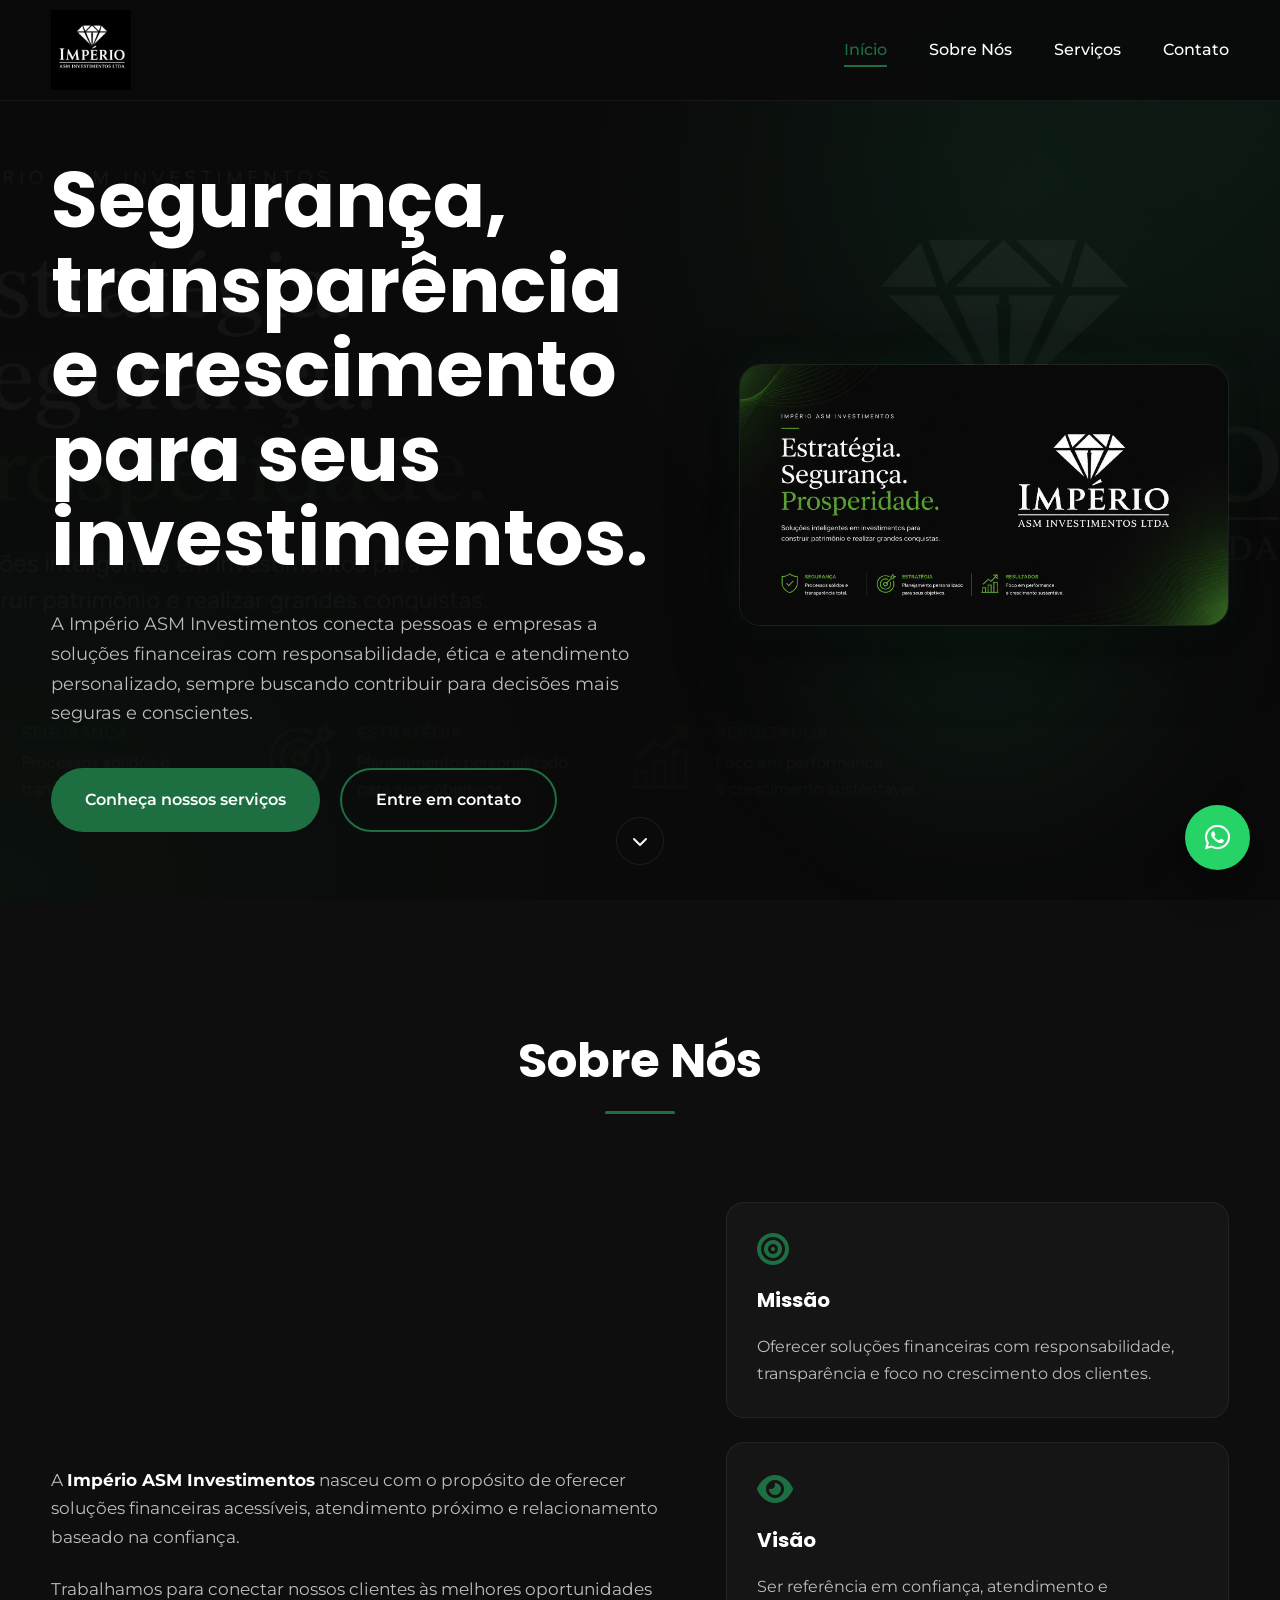
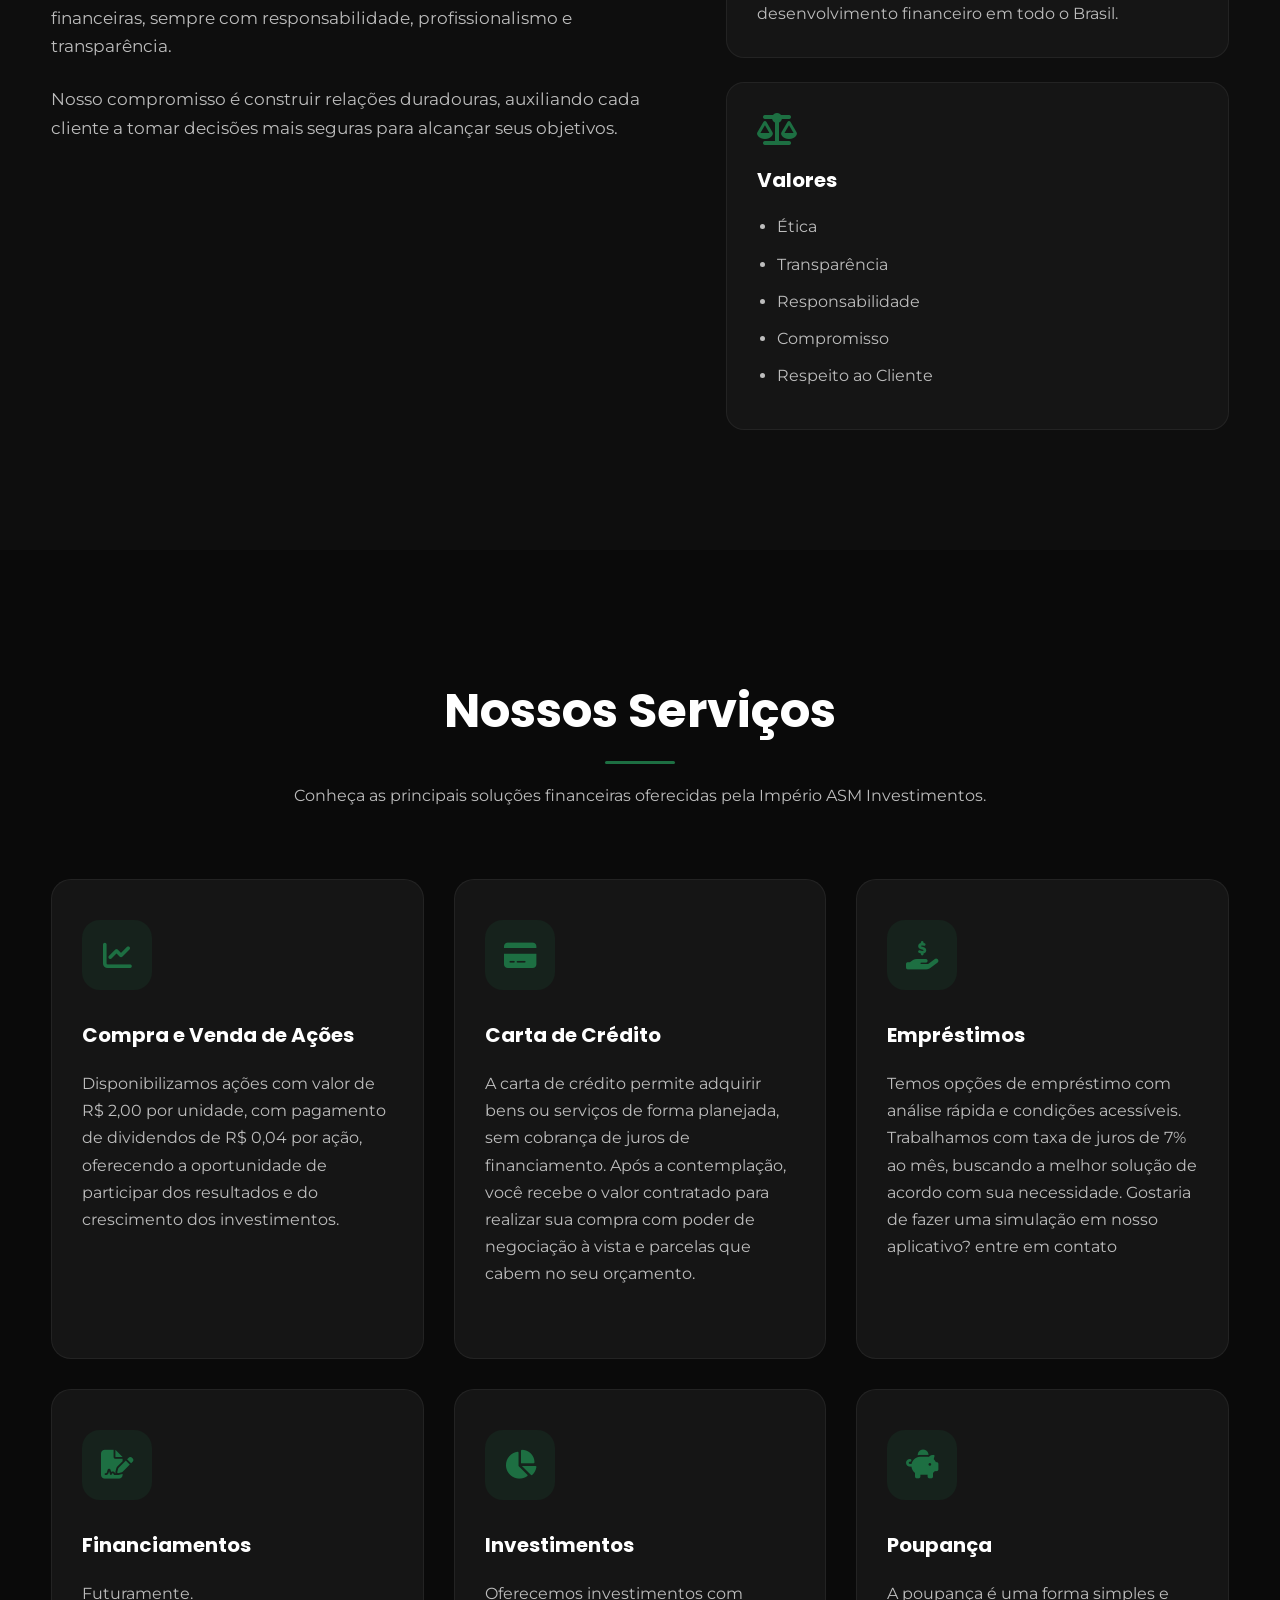
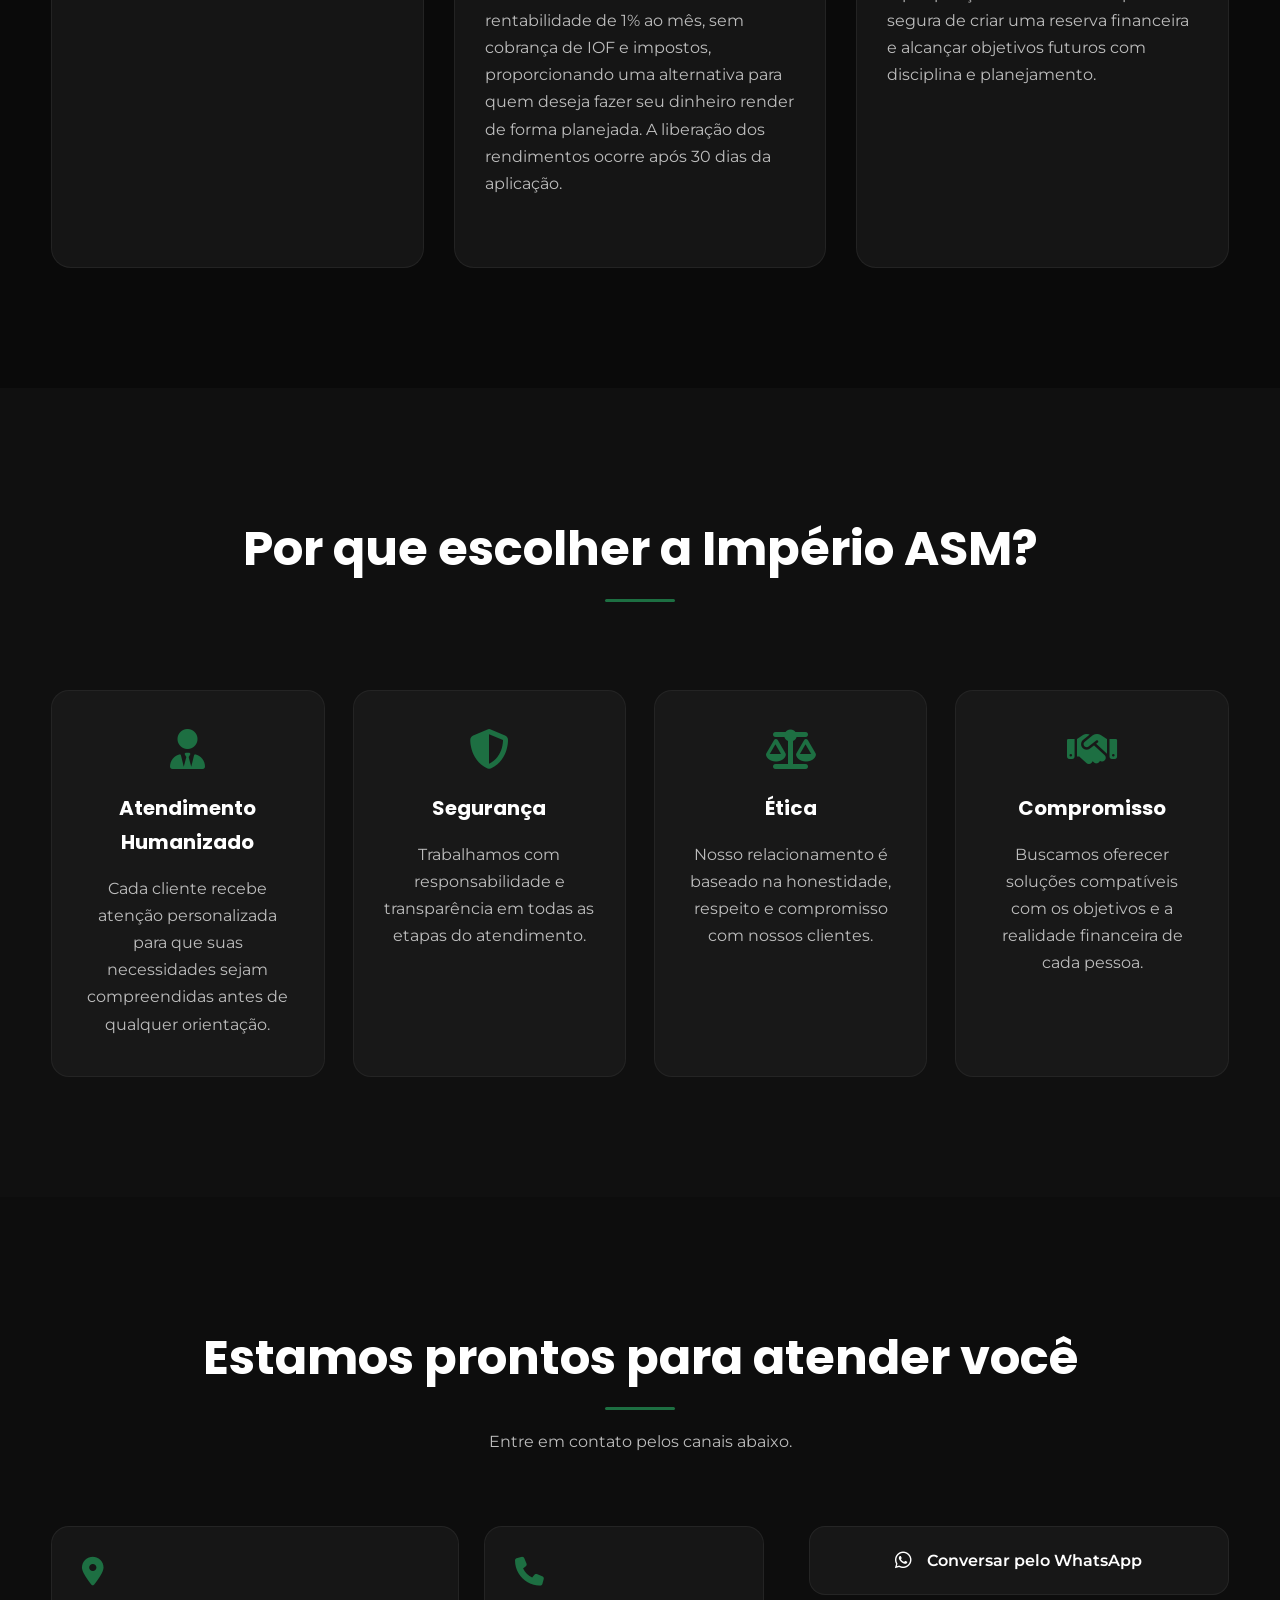
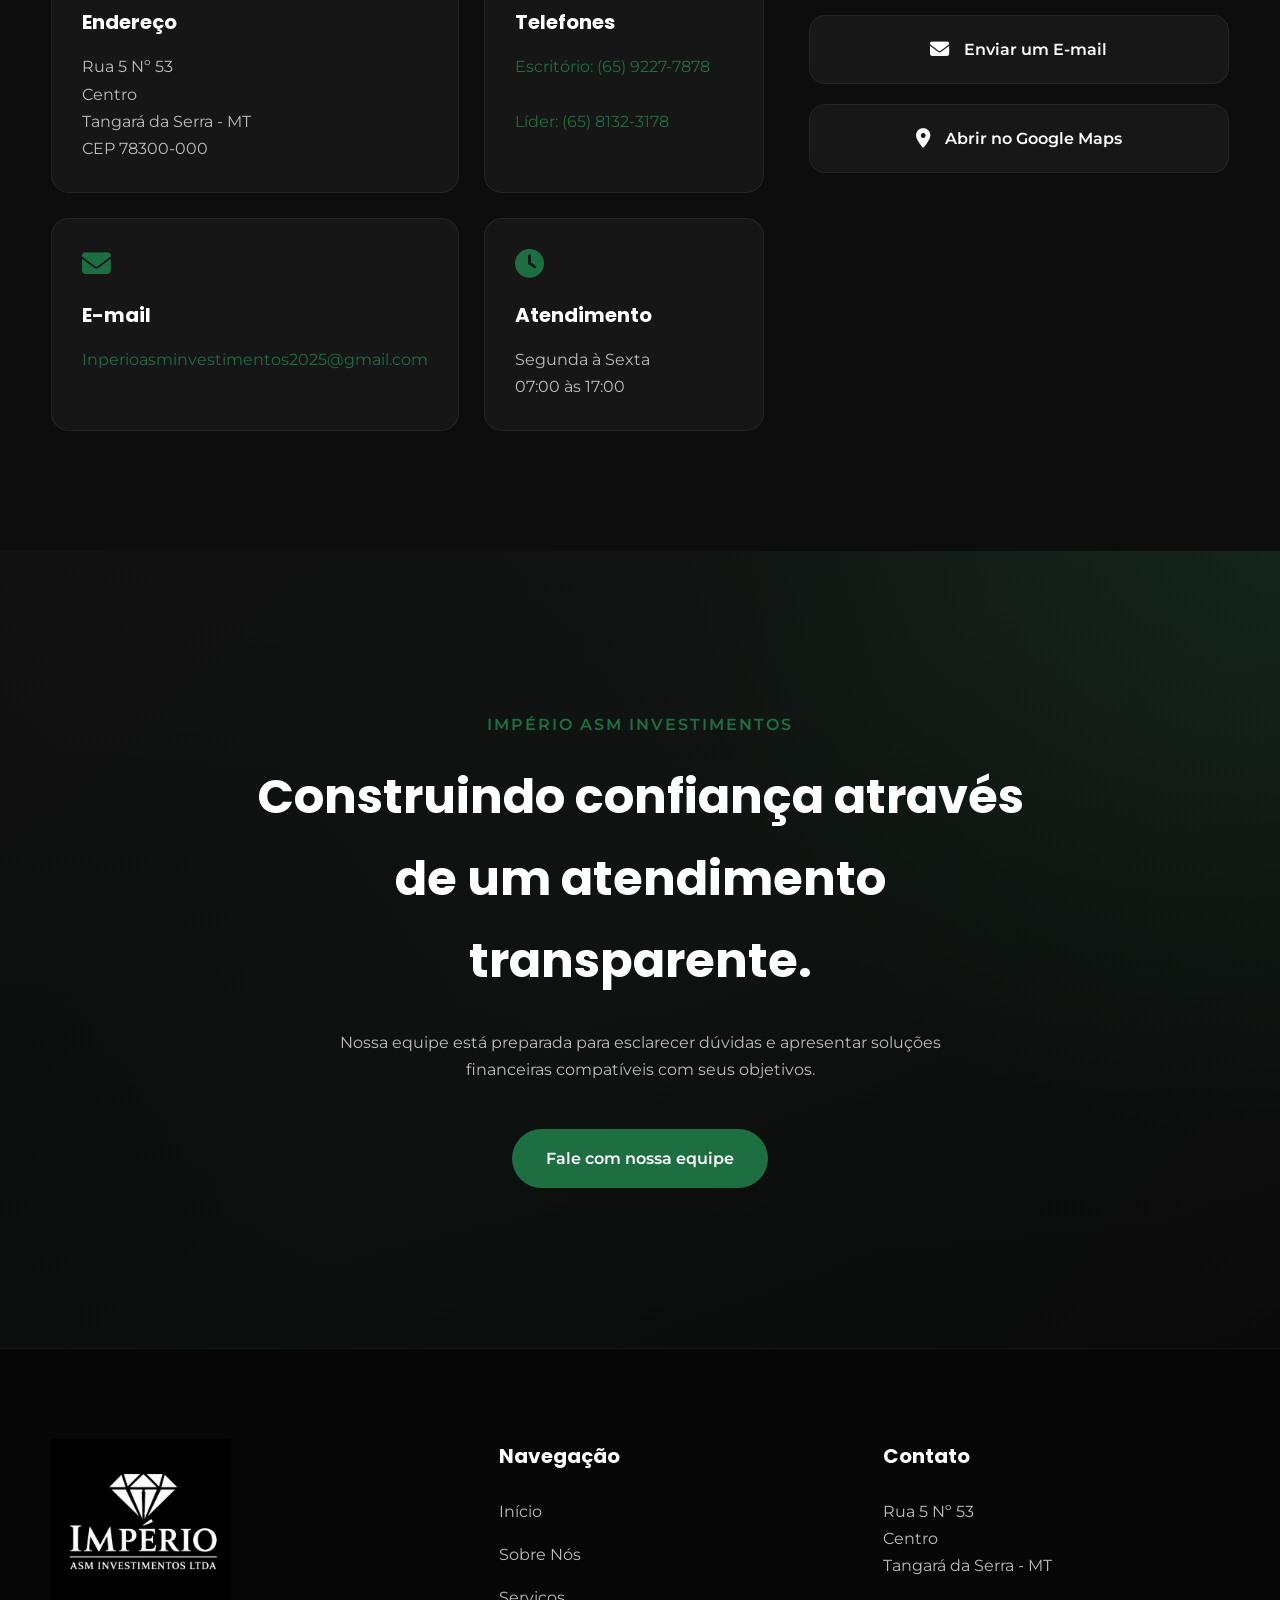
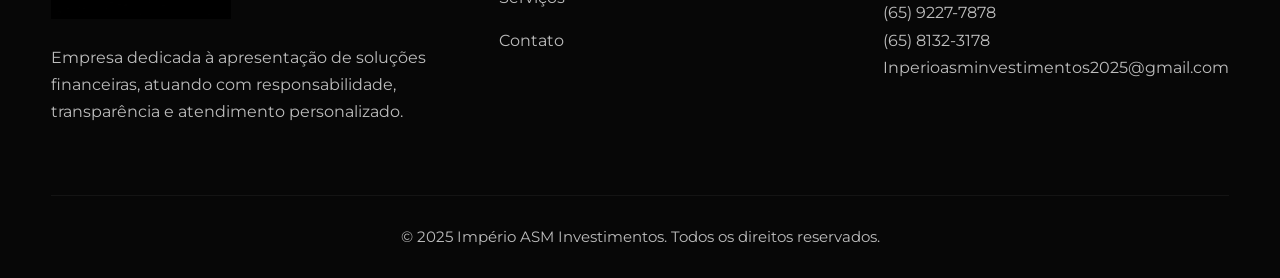
<file: index.html>
<!DOCTYPE html>
<html lang="pt-BR">

<head>

    <!-- Configurações Básicas -->
    <meta charset="UTF-8">
    <meta name="viewport" content="width=device-width, initial-scale=1.0">

    <!-- SEO -->
    <title>Império ASM Investimentos | Segurança, Transparência e Soluções Financeiras</title>

    <meta name="description"
        content="A Império ASM Investimentos oferece soluções financeiras com transparência, profissionalismo e atendimento personalizado.">

    <meta name="keywords"
        content="Investimentos, Carta de Crédito, Empréstimos, Financiamentos, Tangará da Serra, Mato Grosso">

    <meta name="author" content="Império ASM Investimentos">

    <meta name="robots" content="index,follow">

    <meta name="theme-color" content="#0A0A0A">

    <meta property="og:locale" content="pt_BR">

    <meta property="og:site_name" content="Império ASM Investimentos">

    <meta name="robots" content="index, follow">

    <link rel="canonical" href="https://imperioasminvestimentos.com.br/">

    <!-- Open Graph -->

    <meta property="og:title" content="Império ASM Investimentos">

    <meta property="og:description"
        content="Segurança, transparência e crescimento para seus investimentos.">

    <meta property="og:type" content="website">

    <meta property="og:image" content="assets/logo.png">

    <meta property="og:locale" content="pt_BR">

    <meta property="og:site_name" content="Império ASM Investimentos">

    <!-- Favicon -->

    <link rel="icon" href="assets/favicon.ico">

    <!-- Fontes -->

    <link rel="preconnect" href="https://fonts.googleapis.com">

    <link rel="preconnect" href="https://fonts.gstatic.com" crossorigin>

    <link href="https://fonts.googleapis.com/css2?family=Poppins:wght@300;400;500;600;700&family=Montserrat:wght@300;400;500;600&display=swap"
        rel="stylesheet">

    <!-- Font Awesome -->

    <link rel="stylesheet"
        href="https://cdnjs.cloudflare.com/ajax/libs/font-awesome/6.7.2/css/all.min.css">

    <!-- CSS -->

    <link rel="stylesheet" href="css/style.css">

</head>

<body>

    <!-- ========================= -->
    <!-- HEADER -->
    <!-- ========================= -->

    <header id="header">

        <div class="container">

            <nav class="navbar">

                <a href="#inicio" class="logo">
                    <img
                       src="assets/logo.png"
                       width="180"
                       height="180"
                       loading="eager"
                       alt="Império ASM Investimentos">

                </a>

                <button 
                 class="menu-toggle" 
                 id="menuToggle"
                 aria-label="Abrir menu de navegação">

                 <i class="fa-solid fa-bars"></i>

                </button>

                <ul class="menu" id="menu">

                    <li>

                        <a href="#inicio">

                            Início

                        </a>

                    </li>

                    <li>

                        <a href="#sobre">

                            Sobre Nós

                        </a>

                    </li>

                    <li>

                        <a href="#servicos">

                            Serviços

                        </a>

                    </li>

                    <li>

                        <a href="#contato">

                            Contato

                        </a>

                    </li>

                </ul>

            </nav>

        </div>

    </header>

    <!-- ========================= -->
    <!-- HERO -->
    <!-- ========================= -->

    <main>

        <section class="hero" id="inicio">

            <div class="hero-background"></div>

            <div class="container hero-grid">

                <div class="hero-text">

                    <h1>

                        Segurança, transparência e crescimento para seus investimentos.

                    </h1>

                    <p>

                        A Império ASM Investimentos conecta pessoas e empresas a soluções
                        financeiras com responsabilidade, ética e atendimento personalizado,
                        sempre buscando contribuir para decisões mais seguras e conscientes.

                    </p>

                    <div class="hero-buttons">

                        <a href="#servicos" class="btn btn-primary">

                            Conheça nossos serviços

                        </a>

                        <a href="#contato" class="btn btn-outline">

                            Entre em contato

                        </a>

                    </div>

                </div>

                <div class="hero-image">

                    <img
                     src="assets/hero.webp"
                     alt="Representação de investimentos e crescimento financeiro"
                     loading="eager">

                </div>

            </div>

            <a href="#sobre" class="scroll-down">

                <i class="fa-solid fa-chevron-down"></i>

            </a>

        </section>

        <!-- ========================= -->
        <!-- SOBRE NÓS -->
        <!-- ========================= -->

        <section class="about section" id="sobre">

            <div class="container">

                <div class="section-header">

                    <h2>

                        Sobre Nós

                    </h2>

                </div>

                <div class="about-grid">

                    <div class="about-content">

                        <p>

                            A <strong>Império ASM Investimentos</strong> nasceu com o propósito
                            de oferecer soluções financeiras acessíveis, atendimento próximo
                            e relacionamento baseado na confiança.

                        </p>

                        <p>

                            Trabalhamos para conectar nossos clientes às melhores
                            oportunidades financeiras, sempre com responsabilidade,
                            profissionalismo e transparência.

                        </p>

                        <p>

                            Nosso compromisso é construir relações duradouras,
                            auxiliando cada cliente a tomar decisões mais seguras
                            para alcançar seus objetivos.

                        </p>

                    </div>

                    <div class="about-cards">

                        <article class="info-card">

                            <i class="fa-solid fa-bullseye"></i>

                            <h3>

                                Missão

                            </h3>

                            <p>

                                Oferecer soluções financeiras com responsabilidade,
                                transparência e foco no crescimento dos clientes.

                            </p>

                        </article>

                        <article class="info-card">

                            <i class="fa-solid fa-eye"></i>

                            <h3>

                                Visão

                            </h3>

                            <p>

                                Ser referência em confiança,
                                atendimento e desenvolvimento financeiro
                                em todo o Brasil.

                            </p>

                        </article>

                        <article class="info-card">

                            <i class="fa-solid fa-scale-balanced"></i>

                            <h3>

                                Valores

                            </h3>

                            <ul>

                                <li>Ética</li>

                                <li>Transparência</li>

                                <li>Responsabilidade</li>

                                <li>Compromisso</li>

                                <li>Respeito ao Cliente</li>

                            </ul>

                        </article>

                    </div>

                </div>

            </div>

        </section>

                <!-- ========================= -->
        <!-- SERVIÇOS -->
        <!-- ========================= -->

        <section class="services section" id="servicos">

            <div class="container">

                <div class="section-header">

                    <h2>

                        Nossos Serviços

                    </h2>

                    <p>

                        Conheça as principais soluções financeiras oferecidas pela
                        Império ASM Investimentos.

                    </p>

                </div>

                <div class="services-grid">

                    <article class="service-card">

                        <div class="service-icon">

                            <i class="fa-solid fa-chart-line"></i>

                        </div>

                        <h3>

                            Compra e Venda de Ações

                        </h3>

                        <p>

                            Disponibilizamos ações com valor de R$ 2,00 por unidade, com pagamento
                            de dividendos de R$ 0,04 por ação, oferecendo a oportunidade de participar
                            dos resultados e do crescimento dos investimentos.

                        </p>

                    </article>

                    <article class="service-card">

                        <div class="service-icon">

                            <i class="fa-solid fa-credit-card"></i>

                        </div>

                        <h3>

                            Carta de Crédito

                        </h3>

                        <p>

                            A carta de crédito permite adquirir bens ou serviços
                            de forma planejada, sem cobrança de juros de financiamento.
                            Após a contemplação, você recebe o valor contratado para realizar 
                            sua compra com poder de negociação à vista e parcelas que cabem no seu orçamento.

                        </p>

                    </article>

                    <article class="service-card">

                        <div class="service-icon">

                            <i class="fa-solid fa-hand-holding-dollar"></i>

                        </div>

                        <h3>

                            Empréstimos

                        </h3>

                        <p>

                            Temos opções de empréstimo com análise rápida e condições acessíveis.
                            Trabalhamos com taxa de juros de 7% ao mês, buscando a melhor solução
                            de acordo com sua necessidade.

                            Gostaria de fazer uma simulação em nosso aplicativo? entre em contato

                        </p>

                    </article>

                    <article class="service-card">

                        <div class="service-icon">

                            <i class="fa-solid fa-file-signature"></i>

                        </div>

                        <h3>

                            Financiamentos

                        </h3>

                        <p>

                            Futuramente.

                        </p>

                    </article>

                    <article class="service-card">

                        <div class="service-icon">

                            <i class="fa-solid fa-chart-pie"></i>

                        </div>

                        <h3>

                            Investimentos

                        </h3>

                        <p>

                            Oferecemos investimentos com rentabilidade de 1% ao mês, sem cobrança
                            de IOF e impostos, proporcionando uma alternativa para quem deseja fazer
                            seu dinheiro render de forma planejada. A liberação dos rendimentos
                            ocorre após 30 dias da aplicação.

                        </p>

                    </article>

                    <article class="service-card">

                        <div class="service-icon">

                            <i class="fa-solid fa-piggy-bank"></i>

                        </div>

                        <h3>

                            Poupança

                        </h3>

                        <p>

                            A poupança é uma forma simples e segura de criar uma reserva
                            financeira e alcançar objetivos futuros com disciplina e planejamento.

                        </p>

                    </article>

                </div>

            </div>

        </section>

        <!-- ========================= -->
        <!-- DIFERENCIAIS -->
        <!-- ========================= -->

        <section class="advantages section">

            <div class="container">

                <div class="section-header">

                    <h2>

                        Por que escolher a Império ASM?

                    </h2>

                </div>

                <div class="advantages-grid">

                    <article class="advantage-card">

                        <i class="fa-solid fa-user-tie"></i>

                        <h3>

                            Atendimento Humanizado

                        </h3>

                        <p>

                            Cada cliente recebe atenção personalizada para que suas
                            necessidades sejam compreendidas antes de qualquer orientação.

                        </p>

                    </article>

                    <article class="advantage-card">

                        <i class="fa-solid fa-shield-halved"></i>

                        <h3>

                            Segurança

                        </h3>

                        <p>

                            Trabalhamos com responsabilidade e transparência em todas as
                            etapas do atendimento.

                        </p>

                    </article>

                    <article class="advantage-card">

                        <i class="fa-solid fa-scale-balanced"></i>

                        <h3>

                            Ética

                        </h3>

                        <p>

                            Nosso relacionamento é baseado na honestidade, respeito e
                            compromisso com nossos clientes.

                        </p>

                    </article>

                    <article class="advantage-card">

                        <i class="fa-solid fa-handshake"></i>

                        <h3>

                            Compromisso

                        </h3>

                        <p>

                            Buscamos oferecer soluções compatíveis com os objetivos e a
                            realidade financeira de cada pessoa.

                        </p>

                    </article>

                </div>

            </div>

        </section>

        <!-- ========================= -->
        <!-- CONTATO -->
        <!-- ========================= -->

        <section class="contact section" id="contato">

            <div class="container">

                <div class="section-header">

                    <h2>

                        Estamos prontos para atender você

                    </h2>

                    <p>

                        Entre em contato pelos canais abaixo.

                    </p>

                </div>

                <div class="contact-wrapper">

                    <div class="contact-info">

                        <div class="contact-item">

                            <i class="fa-solid fa-location-dot"></i>

                            <div>

                                <h3>

                                    Endereço

                                </h3>

                                <p>

                                    Rua 5 Nº 53

                                    <br>

                                    Centro

                                    <br>

                                    Tangará da Serra - MT

                                    <br>

                                    CEP 78300-000

                                </p>

                            </div>

                        </div>

                        <div class="contact-item">

                            <i class="fa-solid fa-phone"></i>

                            <div>

                                <h3>

                                    Telefones

                                </h3>

                                <a href="tel:+556592277878">

                                    Escritório:
                                    (65) 9227-7878

                                </a>

                                <br><br>

                                <a href="tel:+556581323178">

                                    Líder:
                                    (65) 8132-3178

                                </a>

                            </div>

                        </div>

                        <div class="contact-item">

                            <i class="fa-solid fa-envelope"></i>

                            <div>

                                <h3>

                                    E-mail

                                </h3>

                                <a href="https://mail.google.com/mail/?view=cm&fs=1&to=Inperioasminvestimentos2025@gmail.com"
                                 target="_blank"
                                 rel="noopener noreferrer">

                                    Inperioasminvestimentos2025@gmail.com

                                </a>

                            </div>

                        </div>

                        <div class="contact-item">

                            <i class="fa-solid fa-clock"></i>

                            <div>

                                <h3>

                                    Atendimento

                                </h3>

                                <p>

                                    Segunda à Sexta

                                    <br>

                                    07:00 às 17:00

                                </p>

                            </div>

                        </div>

                    </div>

                    <div class="contact-buttons">

                        <a href="https://wa.me/556592277878"
                            target="_blank"
                            class="contact-button whatsapp">

                            <i class="fa-brands fa-whatsapp"></i>

                            Conversar pelo WhatsApp

                        </a>

                        <a href="https://mail.google.com/mail/?view=cm&fs=1&to=Inperioasminvestimentos2025@gmail.com"
                            target="_blank"
                            rel="noopener noreferrer"
                            class="contact-button email">

                            <i class="fa-solid fa-envelope"></i>

                            Enviar um E-mail

                        </a>

                        <a href="https://maps.app.goo.gl/aZ45e3ypJaMdCiaH8"
                            target="_blank"
                            class="contact-button maps">

                            <i class="fa-solid fa-location-dot"></i>

                            Abrir no Google Maps

                        </a>

                    </div>

                </div>

            </div>

        </section>

                <!-- ========================= -->
        <!-- CALL TO ACTION -->
        <!-- ========================= -->

        <section class="cta">

            <div class="container">

                <div class="cta-content">

                    <span>

                        IMPÉRIO ASM INVESTIMENTOS

                    </span>

                    <h2>

                        Construindo confiança através de um atendimento transparente.

                    </h2>

                    <p>

                        Nossa equipe está preparada para esclarecer dúvidas e apresentar
                        soluções financeiras compatíveis com seus objetivos.

                    </p>

                    <a href="#contato" class="btn btn-primary">

                        Fale com nossa equipe

                    </a>

                </div>

            </div>

        </section>

    </main>

    <!-- ========================= -->
    <!-- RODAPÉ -->
    <!-- ========================= -->

    <footer class="footer">

        <div class="container">

            <div class="footer-grid">

                <div class="footer-column">

                    <img src="assets/logo.png"
                        alt="Império ASM Investimentos"
                        class="footer-logo">

                    <p>

                        Empresa dedicada à apresentação de soluções financeiras,
                        atuando com responsabilidade, transparência e atendimento
                        personalizado.

                    </p>

                </div>

                <div class="footer-column">

                    <h3>

                        Navegação

                    </h3>

                    <ul>

                        <li>

                            <a href="#inicio">

                                Início

                            </a>

                        </li>

                        <li>

                            <a href="#sobre">

                                Sobre Nós

                            </a>

                        </li>

                        <li>

                            <a href="#servicos">

                                Serviços

                            </a>

                        </li>

                        <li>

                            <a href="#contato">

                                Contato

                            </a>

                        </li>

                    </ul>

                </div>

                <div class="footer-column">

                    <h3>

                        Contato

                    </h3>

                    <p>

                        Rua 5 Nº 53

                        <br>

                        Centro

                        <br>

                        Tangará da Serra - MT

                    </p>

                    <a
                     href="tel:+556592277878"
                     aria-label="Número do escritório da Império ASM Investimentos">
                     (65) 9227-7878
                    </a>

                    <br>

                    <a
                     href="tel:+556581323178"
                     aria-label="Número do responsável da Império ASM Investimentos">
                     (65) 8132-3178
                    </a>

                    <br>

                    <a href="https://mail.google.com/mail/?view=cm&fs=1&to=Inperioasminvestimentos2025@gmail.com"
                     target="_blank"
                     rel="noopener noreferrer"
                     aria-label="Enviar e-mail para a Império ASM Investimentos">

                        Inperioasminvestimentos2025@gmail.com

                    </a>

                </div>

            </div>

            <div class="footer-bottom">

                <p>

                    © 2025 Império ASM Investimentos.
                    Todos os direitos reservados.

                </p>

            </div>

        </div>

    </footer>

    <!-- ========================= -->
    <!-- BOTÃO WHATSAPP -->
    <!-- ========================= -->

    <a href="https://wa.me/556592277878"
        class="floating-whatsapp"
        target="_blank"
        aria-label="Conversar conosco pelo WhatsApp">

        <i class="fa-brands fa-whatsapp"></i>

    </a>

    <!-- ========================= -->
    <!-- BOTÃO VOLTAR AO TOPO -->
    <!-- ========================= -->

    <button
     id="scrollTop"
     aria-label="Voltar ao topo da página">

        <i class="fa-solid fa-arrow-up"></i>

    </button>

    <!-- ========================= -->
    <!-- JAVASCRIPT -->
    <!-- ========================= -->

    <script src="js/script.js"></script>

</body>

</html>
</file>
<file: css/style.css>
/*======================================================
 IMPÉRIO ASM INVESTIMENTOS
 Desenvolvido exclusivamente para este projeto
======================================================*/


/*==========================
RESET
==========================*/

*{
    margin:0;
    padding:0;
    box-sizing:border-box;
}

html{
    scroll-behavior:smooth;
}

body{

    background:#0A0A0A;

    color:#FFFFFF;

    font-family:'Montserrat',sans-serif;

    overflow-x:hidden;

    line-height:1.7;

}

img{

    max-width:100%;

    display:block;

}

a{

    text-decoration:none;

    color:inherit;

}

ul{

    list-style:none;

}

button{

    border:none;

    background:none;

    cursor:pointer;

}


/*==========================
VARIÁVEIS
==========================*/

:root{

    --black:#0A0A0A;

    --black2:#111111;

    --black3:#171717;

    --white:#FFFFFF;

    --gray:#BDBDBD;

    --gray2:#8E8E8E;

    --green:#1D6F42;

    --green-hover:#248B53;

    --border:#2A2A2A;

    --shadow:0 20px 45px rgba(0,0,0,.45);

    --radius:18px;

    --transition:.35s ease;

}


/*==========================
TIPOGRAFIA
==========================*/

h1,h2,h3,h4{

    font-family:'Poppins',sans-serif;

    font-weight:700;

}

h1{

    font-size:clamp(2.8rem,6vw,5rem);

    line-height:1.1;

}

h2{

    font-size:clamp(2rem,4vw,3rem);

}

h3{

    font-size:1.25rem;

}

p{

    color:var(--gray);

}


/*==========================
CONTAINER
==========================*/

.container{

    width:min(1260px,92%);

    margin:auto;

}


/*==========================
SECTIONS
==========================*/

.section{

    padding:120px 0;

}


/*==========================
TÍTULOS
==========================*/

.section-header{

    text-align:center;

    margin-bottom:70px;

}

.section-header span{

    display:inline-block;

    color:var(--green);

    font-weight:600;

    letter-spacing:2px;

    margin-bottom:12px;

    font-size:.9rem;

}

.section-header h2{

    position:relative;

    display:inline-block;

    margin-bottom:30px;

}

.section-header h2::after{

    content:"";

    position:absolute;

    left:50%;

    transform:translateX(-50%);

    bottom:-12px;

    width:70px;

    height:3px;

    border-radius:999px;

    background:var(--green);

}

.section-header p{

    max-width:700px;

    margin:auto;

}


/*==========================
BOTÕES
==========================*/

.btn{

    display:inline-flex;

    align-items:center;

    justify-content:center;

    padding:16px 34px;

    border-radius:999px;

    transition:var(--transition);

    font-weight:600;

    font-size:1rem;

}

.btn-primary{

    background:var(--green);

    color:white;

}

.btn-primary:hover{

    background:var(--green-hover);

    transform:translateY(-3px);

}

.btn-outline{

    border:2px solid var(--green);

    color:white;

}

.btn-outline:hover{

    background:var(--green);

}


/*==========================
HEADER
==========================*/

#header{

    position:fixed;

    top:0;

    left:0;

    width:100%;

    z-index:999;

    backdrop-filter:blur(18px);

    background:rgba(10,10,10,.88);

    border-bottom:1px solid rgba(255,255,255,.06);

    transition: background .35s ease, box-shadow .35s ease;

}

#header.scrolled{

    background:rgba(10,10,10,.96);

    box-shadow:0 15px 40px rgba(0,0,0,.45);

}

.navbar{

    display:flex;

    justify-content:space-between;

    align-items:center;

    height:100px;

}

.logo img{

    height:80px;
    width:auto;
    object-fit:contain;

}

.menu{

    display:flex;

    gap:42px;

}

.menu a{

    font-weight:500;

    transition:.3s;

    position:relative;

}

.menu a::after{

    content:"";

    position:absolute;

    left:0;

    bottom:-8px;

    width:0;

    height:2px;

    background:var(--green);

    transition:.3s;

}

.menu a:hover{

    color:var(--green);

}

.menu a:hover::after{

    width:100%;

}

.menu-toggle{

    display:none;

    color:white;

    font-size:1.7rem;

}
.menu a.active{

    color:var(--green);

}

.menu a.active::after{

    width:100%;

}
/*======================================================
HERO
======================================================*/

.hero{

    position:relative;

    min-height:100vh;

    display:flex;

    align-items:center;

    overflow:hidden;

    padding-top:90px;

    background:
    radial-gradient(circle at top right,
    rgba(29,111,66,.18),
    transparent 35%),

    radial-gradient(circle at bottom left,
    rgba(29,111,66,.10),
    transparent 40%),

    #0A0A0A;

}

.hero-background{

    position:absolute;

    inset:0;

    background:

    linear-gradient(
    rgba(10,10,10,.82),
    rgba(10,10,10,.92)
    ),

    url("../assets/hero.webp");

    background-size:cover;

    background-position:center;

    opacity:.28;

    z-index:0;

}

.hero::before{

    content:"";

    position:absolute;

    width:900px;

    height:900px;

    border-radius:50%;

    background:radial-gradient(
        circle,
        rgba(29,111,66,.18),
        transparent 70%
    );

    top:-250px;

    right:-180px;

    animation:heroGlow 10s ease-in-out infinite;

    pointer-events:none;

}

.hero-grid{

    position:relative;

    z-index:2;

    display:grid;

    grid-template-columns:1.1fr .9fr;

    gap:90px;

    align-items:center;

}

.hero-text{

    animation:fadeLeft .9s ease;

}

.subtitle{

    display:inline-block;

    color:var(--green);

    font-weight:600;

    letter-spacing:2px;

    margin-bottom:20px;

}

.hero h1{

    margin-bottom:28px;

    max-width:720px;

}

.hero p{

    max-width:650px;

    font-size:1.1rem;

    margin-bottom:40px;

}

.hero-buttons{

    display:flex;

    gap:20px;

    flex-wrap:wrap;

}

.hero-image{

    position:relative;

    display:flex;

    justify-content:center;

    animation:fadeRight .9s ease;

}

.hero-image::before{

    content:"";

    position:absolute;

    width:520px;

    height:520px;

    background:radial-gradient(

        circle,

        rgba(29,111,66,.18),

        transparent 70%

    );

    filter:blur(50px);

    z-index:-1;

    animation:heroGlow 8s ease-in-out infinite;

}

.hero-image img{

    width:100%;

    max-width:600px;

    border-radius:22px;

    border:1px solid rgba(255,255,255,.08);

    box-shadow:
        0 25px 70px rgba(0,0,0,.45),
        0 0 35px rgba(29,111,66,.12);

    transition:
        transform .45s ease,
        box-shadow .45s ease;

}

.hero-image img:hover{

    transform:translateY(-8px);

    box-shadow:
        0 35px 90px rgba(0,0,0,.55),
        0 0 55px rgba(29,111,66,.18);

}

.scroll-down{

    position:absolute;

    bottom:35px;

    left:50%;

    transform:translateX(-50%);

    width:48px;

    height:48px;

    border-radius:50%;

    display:flex;

    align-items:center;

    justify-content:center;

    border:1px solid rgba(255,255,255,.08);

    transition:.35s;

    animation:bounce 2s infinite;

}

.scroll-down:hover{

    background:var(--green);

}



/*======================================================
SOBRE
======================================================*/

.about{

    background:#0E0E0E;

}

.about-grid{

    display:grid;

    grid-template-columns:1.1fr .9fr;

    gap:60px;

    align-items:center;

}

.about-content p{

    margin-bottom:24px;

    font-size:1.05rem;

}

.about-cards{

    display:grid;

    gap:24px;

}

.info-card{

    background:#151515;

    border:1px solid rgba(255,255,255,.06);

    border-radius:18px;

    padding:30px;

    transition:var(--transition);

}

.info-card:hover{

    transform:translateY(-8px);

    border-color:var(--green);

    box-shadow:var(--shadow);

}

.info-card i{

    color:var(--green);

    font-size:2rem;

    margin-bottom:18px;

}

.info-card h3{

    margin-bottom:16px;

}

.info-card ul{

    padding-left:20px;

    list-style:disc;

}

.info-card li{

    color:var(--gray);

    margin-bottom:10px;

}



/*======================================================
ANIMAÇÕES
======================================================*/

@keyframes fadeLeft{

    from{

        opacity:0;

        transform:translateX(-60px);

    }

    to{

        opacity:1;

        transform:translateX(0);

    }

}

@keyframes fadeRight{

    from{

        opacity:0;

        transform:translateX(60px);

    }

    to{

        opacity:1;

        transform:translateX(0);

    }

}

@keyframes bounce{

    0%,100%{

        transform:translateX(-50%) translateY(0);

    }

    50%{

        transform:translateX(-50%) translateY(-12px);

    }

}
/*======================================================
SERVIÇOS
======================================================*/

.services{

    background:#0A0A0A;

}

.services-grid{

    display:grid;

    grid-template-columns:repeat(3,1fr);

    gap:30px;

}

@media (max-width:992px){

    .services-grid{

        grid-template-columns:repeat(2,1fr);

    }

}

@media (max-width:768px){

    .services-grid{

        grid-template-columns:1fr;

    }

}

.service-card{

    position:relative;

    background:#151515;

    border:1px solid rgba(255,255,255,.06);

    border-radius:20px;

    padding:40px 30px;

    transition:var(--transition);

    overflow:hidden;

}

.service-card::before{

    content:"";

    position:absolute;

    top:0;

    left:0;

    width:100%;

    height:4px;

    background:var(--green);

    transform:scaleX(0);

    transform-origin:left;

    transition:.35s;

}

.service-card:hover::before{

    transform:scaleX(1);

}

.service-card:hover{

    transform:translateY(-10px);

    border-color:rgba(29,111,66,.45);

    box-shadow:var(--shadow);

}

.service-icon{

    width:70px;

    height:70px;

    border-radius:18px;

    background:rgba(29,111,66,.15);

    display:flex;

    align-items:center;

    justify-content:center;

    margin-bottom:28px;

}

.service-icon i{

    font-size:1.8rem;

    color:var(--green);

}

.service-card h3{

    margin-bottom:18px;

    color:var(--white);

}

.service-card p{

    margin-bottom:30px;

}

.service-card a{

    color:var(--green);

    font-weight:600;

    display:inline-flex;

    align-items:center;

    gap:10px;

    transition:.3s;

}

.service-card a:hover{

    gap:16px;

}


/*======================================================
DIFERENCIAIS
======================================================*/

.advantages{

    background:#101010;

}

.advantages-grid{

    display:grid;

    grid-template-columns:repeat(auto-fit,minmax(250px,1fr));

    gap:28px;

}

.advantage-card{

    background:#181818;

    padding:38px 30px;

    border-radius:18px;

    text-align:center;

    border:1px solid rgba(255,255,255,.05);

    transition:var(--transition);

}

.advantage-card:hover{

    transform:translateY(-8px);

    border-color:rgba(29,111,66,.45);

    box-shadow:var(--shadow);

}

.advantage-card i{

    font-size:2.5rem;

    color:var(--green);

    margin-bottom:22px;

}

.advantage-card h3{

    margin-bottom:16px;

}


/*======================================================
CONTATO
======================================================*/

.contact{

    background:#0D0D0D;

}

.contact-wrapper{

    display:grid;

    grid-template-columns:1fr 420px;

    gap:45px;

    align-items:start;

}

.contact-info{

    display:grid;

    grid-template-columns:repeat(2,1fr);

    gap:25px;

}

.contact-item{

    background:#161616;

    border-radius:18px;

    padding:30px;

    border:1px solid rgba(255,255,255,.06);

    transition:var(--transition);

}

.contact-item:hover{

    border-color:rgba(29,111,66,.45);

    transform:translateY(-6px);

}

.contact-item i{

    color:var(--green);

    font-size:1.8rem;

    margin-bottom:20px;

}

.contact-item h3{

    margin-bottom:14px;

}

.contact-item a{

    color:var(--green);

    transition:.3s;

}

.contact-item a:hover{

    color:#32b86d;

}

.contact-buttons{

    display:flex;

    flex-direction:column;

    gap:20px;

}

.contact-button{

    display:flex;

    align-items:center;

    justify-content:center;

    gap:15px;

    padding:20px;

    border-radius:16px;

    background:#171717;

    border:1px solid rgba(255,255,255,.06);

    transition:var(--transition);

    font-weight:600;

}

.contact-button:hover{

    background:var(--green);

    transform:translateY(-5px);

}

.contact-button i{

    font-size:1.2rem;

}
/*======================================================
CALL TO ACTION
======================================================*/

.cta{

    position:relative;

    overflow:hidden;

    padding:160px 0;

    background:
    radial-gradient(circle at top right,
    rgba(29,111,66,.18),
    transparent 40%),

    linear-gradient(180deg,#111,#0A0A0A);

}

.cta::before{

    content:"";

    position:absolute;

    inset:0;

    background:

    linear-gradient(
    135deg,
    transparent,
    rgba(29,111,66,.05),
    transparent);

    pointer-events:none;

}

.cta-content{

    position:relative;

    z-index:2;

    max-width:820px;

    margin:auto;

    text-align:center;

}

.cta-content span{

    display:inline-block;

    color:var(--green);

    letter-spacing:2px;

    font-weight:600;

    margin-bottom:18px;

}

.cta-content h2{

    margin-bottom:28px;

}

.cta-content p{

    max-width:680px;

    margin:auto;

    margin-bottom:45px;

}



/*======================================================
FOOTER
======================================================*/

.footer{

    background:#070707;

    border-top:1px solid rgba(255,255,255,.05);

}

.footer-grid{

    display:grid;

    grid-template-columns:1.2fr 1fr 1fr;

    gap:60px;

    padding:90px 0 50px;

}

.footer-logo{

    width:180px;

    margin-bottom:25px;

}

.footer-column h3{

    margin-bottom:25px;

    color:white;

}

.footer-column p{

    margin-bottom:20px;

}

.footer-column ul{

    display:flex;

    flex-direction:column;

    gap:16px;

}

.footer-column li{

    transition:.3s;

}

.footer-column li:hover{

    transform:translateX(8px);

}

.footer-column a{

    color:var(--gray);

    transition:.3s;

}

.footer-column a:hover{

    color:var(--green);

}

.footer-bottom{

    border-top:1px solid rgba(255,255,255,.05);

    text-align:center;

    padding:28px 0;

}

.footer-bottom p{

    font-size:.95rem;

}



/*======================================================
BOTÃO WHATSAPP
======================================================*/

.floating-whatsapp{

    position:fixed;

    right:30px;

    bottom:30px;

    width:65px;

    height:65px;

    border-radius:50%;

    background:#25D366;

    color:white;

    display:flex;

    justify-content:center;

    align-items:center;

    font-size:1.8rem;

    box-shadow:0 18px 40px rgba(0,0,0,.45);

    transition:.35s;

    z-index:999;

}

.floating-whatsapp:hover{

    transform:translateY(-8px) scale(1.06);

}



/*======================================================
BOTÃO TOPO
======================================================*/

#scrollTop{

    position:fixed;

    bottom:110px;

    right:35px;

    width:55px;

    height:55px;

    border-radius:50%;

    background:#181818;

    color:white;

    border:1px solid rgba(255,255,255,.08);

    display:flex;

    justify-content:center;

    align-items:center;

    font-size:1.1rem;

    opacity:0;

    visibility:hidden;

    transition:.35s;

    z-index:998;

}

#scrollTop.show{

    opacity:1;

    visibility:visible;

}

#scrollTop:hover{

    background:var(--green);

}



/*======================================================
SCROLLBAR
======================================================*/

::-webkit-scrollbar{

    width:10px;

}

::-webkit-scrollbar-track{

    background:#0A0A0A;

}

::-webkit-scrollbar-thumb{

    background:var(--green);

    border-radius:999px;

}

::-webkit-scrollbar-thumb:hover{

    background:var(--green-hover);

}



/*======================================================
SELEÇÃO DE TEXTO
======================================================*/

::selection{

    background:var(--green);

    color:white;

}



/*======================================================
ANIMAÇÕES GERAIS
======================================================*/

.fade-up{

    opacity:0;

    transform:translateY(40px);

    transition:1s;

}

.fade-up.show{

    opacity:1;

    transform:translateY(0);

}



.fade{

    opacity:0;

    transition:1s;

}

.fade.show{

    opacity:1;

}



/*======================================================
PEQUENOS AJUSTES
======================================================*/

section{

    position:relative;

}

strong{

    color:white;

}

html{

    scroll-padding-top:120px;

}

@keyframes heroGlow{

    0%{

        transform:scale(1) translate(0,0);

        opacity:.45;

    }

    50%{

        transform:scale(1.25) translate(-40px,30px);

        opacity:.8;

    }

    100%{

        transform:scale(1) translate(0,0);

        opacity:.45;

    }

}


/*======================================================
RESPONSIVIDADE
======================================================*/


/*==========================
NOTEBOOKS
==========================*/

@media (max-width:1200px){

    .hero-grid{

        gap:50px;

    }

    .footer-grid{

        gap:40px;

    }

}


/*==========================
TABLETS
==========================*/

@media (max-width:992px){

    h1{

        font-size:3rem;

    }

    h2{

        font-size:2.3rem;

    }

    .hero{

        padding:160px 0 100px;

    }

    .hero-grid{

        grid-template-columns:1fr;

        text-align:center;

    }

    .hero-text{

        order:1;

    }

    .hero-image{

        order:2;

    }

    .hero-buttons{

        justify-content:center;

    }

    .about-grid{

        grid-template-columns:1fr;

    }

    .contact-wrapper{

        grid-template-columns:1fr;

    }

    .contact-info{

        grid-template-columns:repeat(2,1fr);

    }

    .footer-grid{

        grid-template-columns:1fr 1fr;

    }

}


/*==========================
CELULARES
==========================*/

@media (max-width:768px){

    .navbar{

        height:85px;

    }

    .logo img{

        height:60px;

    }

    .menu-toggle{

        display:block;

        z-index:1001;

    }

    .menu{

        position:fixed;

        top:95px;

        right:-100%;

        width:280px;

        height:calc(100vh - 95px);

        background:#101010;

        flex-direction:column;

        justify-content:flex-start;

        align-items:flex-start;

        padding:40px 30px;

        gap:25px;

        transition:.4s;

        border-left:1px solid rgba(255,255,255,.08);

    }

    .menu.active{

        right:0;

    }

    .hero{

        min-height:auto;

        padding:150px 0 90px;

    }

    .hero h1{

        font-size:2.4rem;

    }

    .hero p{

        font-size:1rem;

    }

    .hero-buttons{

        flex-direction:column;

        width:100%;

    }

    .btn{

        width:100%;

    }

    .section{

        padding:90px 0;

    }

    .section-header{

        margin-bottom:50px;

    }

    .services-grid{

        grid-template-columns:1fr;

    }

    .advantages-grid{

        grid-template-columns:1fr;

    }

    .contact-info{

        grid-template-columns:1fr;

    }

    .footer-grid{

        grid-template-columns:1fr;

        text-align:center;

    }

    .footer-logo{

        margin:auto auto 25px;

    }

    .footer-column ul{

        align-items:center;

    }

    .footer-column li:hover{

        transform:none;

    }

}


/*==========================
CELULARES PEQUENOS
==========================*/

@media (max-width:480px){

    .container{

        width:92%;

    }

    h1{

        font-size:2rem;

    }

    h2{

        font-size:1.8rem;

    }

    .subtitle{

        font-size:.8rem;

    }

    .info-card,

    .service-card,

    .advantage-card,

    .contact-item{

        padding:24px;

    }

    .floating-whatsapp{

        width:58px;

        height:58px;

        font-size:1.5rem;

        right:18px;

        bottom:18px;

    }

    #scrollTop{

        width:48px;

        height:48px;

        right:20px;

        bottom:90px;

    }

}


/*==========================
TELAS GRANDES
==========================*/

@media (min-width:1600px){

    .container{

        max-width:1350px;

    }

}


/*======================================================
FIM DO ARQUIVO
======================================================*/
</file>
